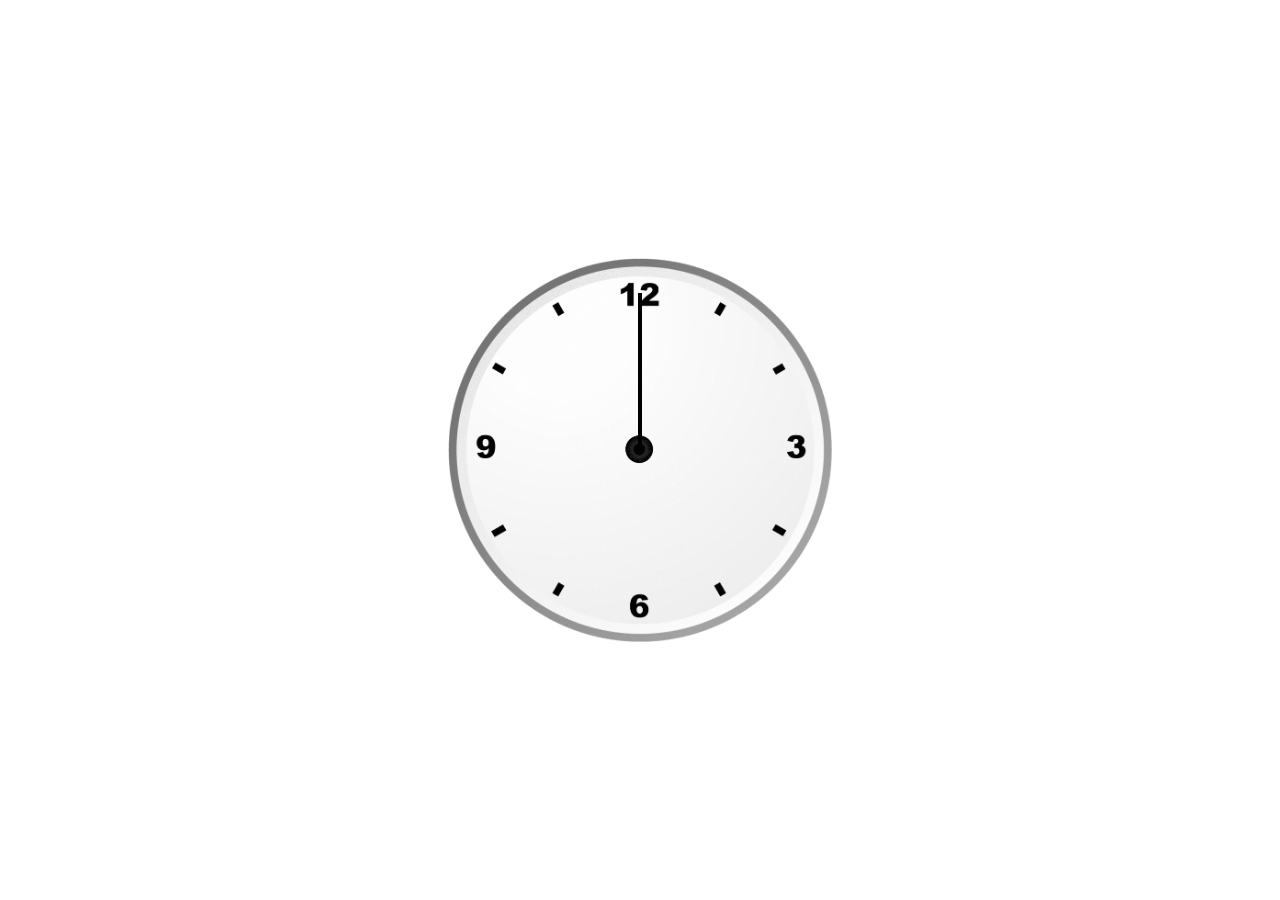
<file: index.html>
<!DOCTYPE html>
<html lang="en">
<head>
    <meta charset="UTF-8">
    <meta name="viewport" content="width=device-width, initial-scale=1.0">
    <title>Document</title>
    <link rel="stylesheet" href="index.css">
</head>
<body>

    <div id="main">
        <div id="clock">
            <div id="hour"></div>
            <div id="minute"></div>
            <div id="second"></div>
        </div>
    </div>
    

    <script src="index.js"></script>
</body>
</html>
</file>
<file: index.css>
*{
    margin: 0;
    padding: 0;
    box-sizing: border-box;
}

html,body{
    height: 100%;
    width: 100%;
}

#main{
    height: 100%;
    width: 100%;
    /* background-color: royalblue; */
}
#clock{
    position: absolute;
    top: 50%;
    left: 50%;
    transform: translate(-50%,-50%);
    height: 30vw;
    width: 30vw;
    background-color: #fff;
    background: url(clock.png);
    background-size: cover;
    background-position: center;
    /* border: 2px solid aquamarine; */
}

#hour{
    position: absolute;
    top: 22%;
    width: 1%;
    height: 28%;
    background-color: #000;
    left: 49.4%;
    transform-origin: bottom;
}
 #minute{
    position: absolute;
    top: 18%;
    width: 1%;
    height: 31%;
    background-color: #000;
    left: 49.4%;
    transform-origin: bottom;
} 
#second{
    position: absolute;
    top: 9%;
    width: 1%;
    height: 41%;
    background-color: #000;
    left: 49.4%;
    transform-origin: bottom;
}
</file>
